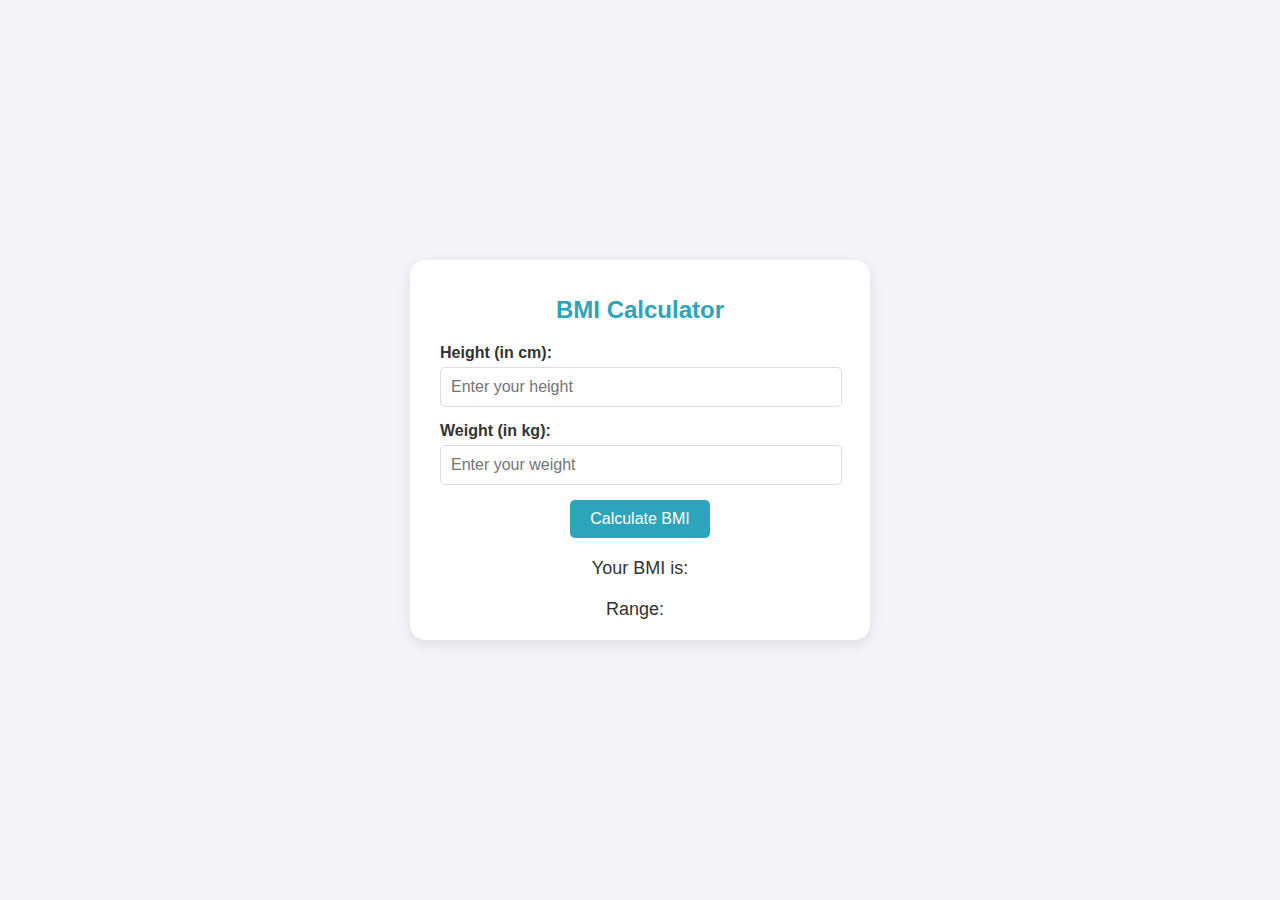
<file: BMI.html>
<!DOCTYPE html>
<html lang="en">
<head>
    <meta charset="UTF-8">
    <meta name="viewport" content="width=device-width, initial-scale=1.0">
    <title>BMI Calculator</title>
    <link rel="stylesheet" href="BMI.css">
</head>
<body>
    <div class="bmi-container">
        <h1>BMI Calculator</h1>
        <form id="bmi-form">
            <div class="input-group">
                <label for="height">Height (in cm):</label>
                <input type="number" id="height" placeholder="Enter your height" required>
            </div>
            <div class="input-group">
                <label for="weight">Weight (in kg):</label>
                <input type="number" id="weight" placeholder="Enter your weight" required>
            </div>
            <button type="submit">Calculate BMI</button>
        </form>
        <div id="bmi-result" class="result">
            Your BMI is: <span id="bmi-value"></span>
        </div>
        <div id="bmi-range" class="result">
            Range: <span id="bmi-range-value"></span>
        </div>
    </div>

    <script src="BMI.js"></script>
</body>
</html>
</file>
<file: BMI.css>
body {
    font-family: Arial, sans-serif;
    background-color: #f4f4f9;
    display: flex;
    justify-content: center;
    align-items: center;
    height: 100vh;
    margin: 0;
}

.bmi-container {
    background-color: #ffffff;
    padding: 20px 30px;
    border-radius: 15px;
    box-shadow: 0 4px 15px rgba(0, 0, 0, 0.1);
    text-align: center;
    width: 100%;
    max-width: 400px;
}

h1 {
    margin-bottom: 20px;
    font-size: 24px;
    color: #2CA4BA;
}

.input-group {
    margin-bottom: 15px;
    text-align: left;
}

label {
    display: block;
    margin-bottom: 5px;
    font-weight: bold;
    color: #333;
}

input {
    width: calc(100% - 20px);
    padding: 10px;
    border-radius: 5px;
    border: 1px solid #ddd;
    font-size: 16px;
}

button {
    background-color: #2CA4BA;
    color: #fff;
    border: none;
    padding: 10px 20px;
    font-size: 16px;
    border-radius: 5px;
    cursor: pointer;
    transition: background-color 0.3s ease;
}

button:hover {
    background-color: #238a9d;
}

.result {
    margin-top: 20px;
    font-size: 18px;
    color: #333;
}

#bmi-value {
    font-weight: bold;
    color: #238a9d;
}

#bmi-range-value {
    font-weight: bold;
    padding: 5px;
    border-radius: 5px;
}
</file>
